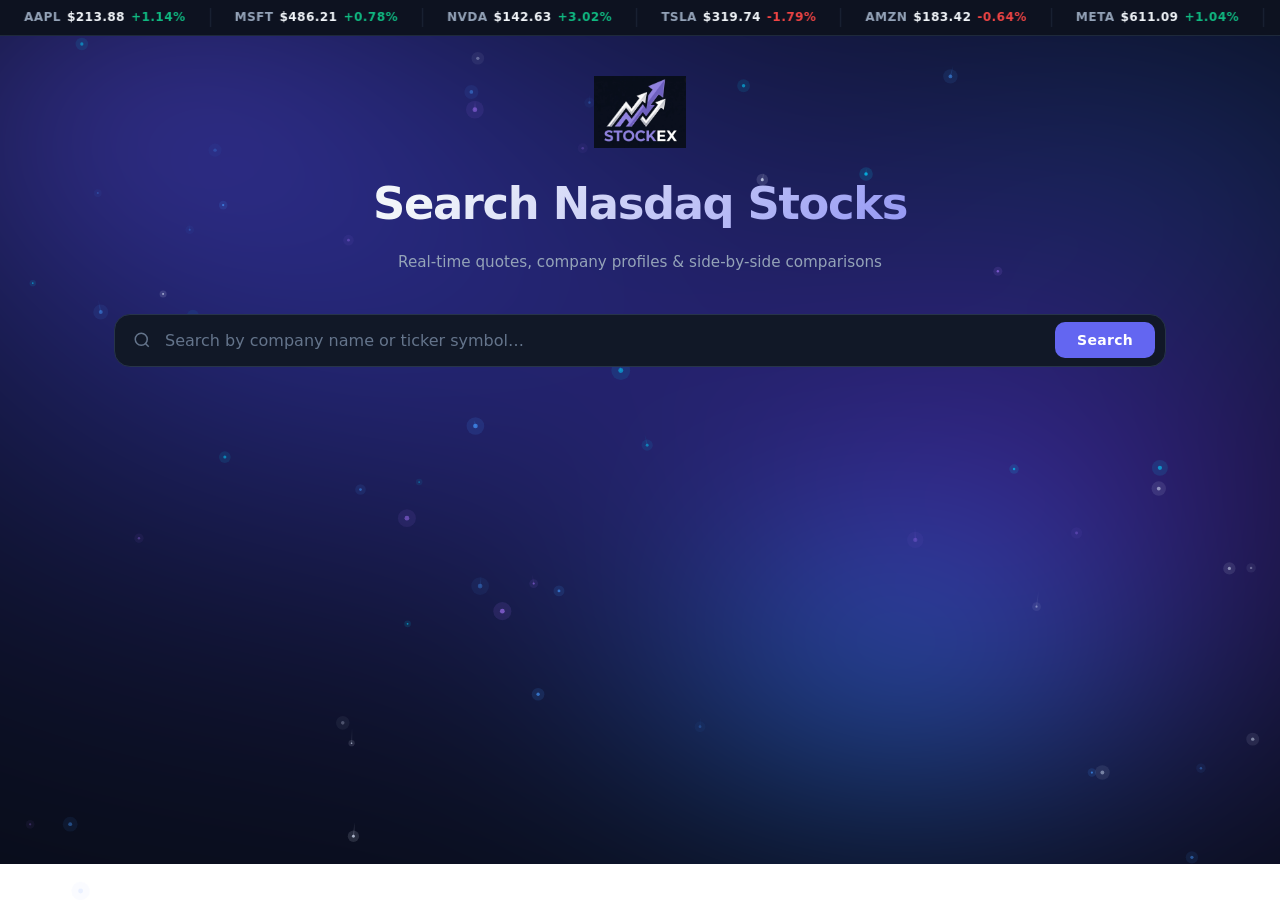
<file: index.html>
<!DOCTYPE html>
<html lang="en">
<head>
  <meta charset="UTF-8" />
  <meta name="viewport" content="width=device-width, initial-scale=1.0" />
  <title>StockEx — Nasdaq Search</title>

  <!-- Favicon -->
  <link rel="icon" type="image/png" href="public/2.png" />
  <link rel="apple-touch-icon" href="public/2.png" />

  <!-- Open Graph -->
  <meta property="og:title" content="StockEx — Nasdaq Search" />
  <meta property="og:description" content="Real-time quotes, company profiles and side-by-side comparisons." />
  <meta property="og:image" content="public/2.png" />
  <meta property="og:type" content="website" />

  <link rel="stylesheet" href="css/style.css" />
</head>
<body>
  <div class="ink-page-bg" aria-hidden="true">
    <img
      src="public/1.png"
      alt=""
      class="ink-page-bg__image"
    />
    <canvas id="ink-reveal-canvas" class="ink-page-bg__canvas"></canvas>
  </div>

  <!-- Animated shader background — same z-index:0, later in DOM = on top.
       Fades to opacity:0 on mouse activity so the ink-reveal layer shows. -->
  <canvas id="shader-bg-canvas" class="shader-bg-canvas" aria-hidden="true"></canvas>

  <!-- Falling particles / shooting-star layer — above shader, below all UI. -->
  <canvas id="particles-canvas" class="particles-canvas" aria-hidden="true"></canvas>

  <div id="marquee-container" class="marquee-container">
    <div id="marquee-track" class="marquee-track"></div>
  </div>

  <main class="main-container">
    <header class="page-header">
      <a href="index.html" class="site-logo-link">
        <img
          src="public/2.png"
          alt="StockEx"
          class="site-logo"
        />
      </a>
      <h1 class="main-title">Search Nasdaq Stocks</h1>
      <p class="subtitle">Real-time quotes, company profiles &amp; side-by-side comparisons</p>
    </header>

    <div id="compare-bar" class="compare-bar hidden">
      <div class="compare-bar__inner">
        <span class="compare-bar__label">Compare:</span>
        <div id="compare-chips" class="compare-chips"></div>
        <a id="compare-link" href="compare.html" class="btn btn--primary">View Comparison</a>
        <button id="compare-clear" class="btn btn--ghost">Clear All</button>
      </div>
    </div>

    <section class="search-section">
      <div id="form-container" class="form-container">
        <div class="search-box">
          <span class="search-icon">
            <svg width="18" height="18" viewBox="0 0 24 24" fill="none" stroke="currentColor" stroke-width="2">
              <circle cx="11" cy="11" r="8"/><line x1="21" y1="21" x2="16.65" y2="16.65"/>
            </svg>
          </span>
          <input
            id="search-input"
            type="text"
            class="search-input"
            placeholder="Search by company name or ticker symbol&hellip;"
            autocomplete="off"
            spellcheck="false"
          />
          <button id="search-clear-btn" class="search-clear-btn hidden" aria-label="Clear search">&#10005;</button>
        </div>
        <div id="autocomplete-list" class="autocomplete-list hidden"></div>
      </div>
    </section>

    <section id="results-container" class="results-container hidden">
      <div id="loading-indicator" class="loading-indicator hidden">
        <div class="spinner"></div>
        <span>Searching&hellip;</span>
      </div>
      <div id="empty-state" class="empty-state hidden">
        <div class="empty-icon">&#128269;</div>
        <p>No results found.</p>
        <span>Try a different company name or ticker symbol.</span>
      </div>
      <div id="results-grid" class="results-grid"></div>
    </section>
  </main>

  <script type="module" src="js/main.js"></script>
  <script type="module" src="js/shaderBackground.js"></script>
  <script type="module" src="js/fallingParticles.js"></script>
</body>
</html>
</file>
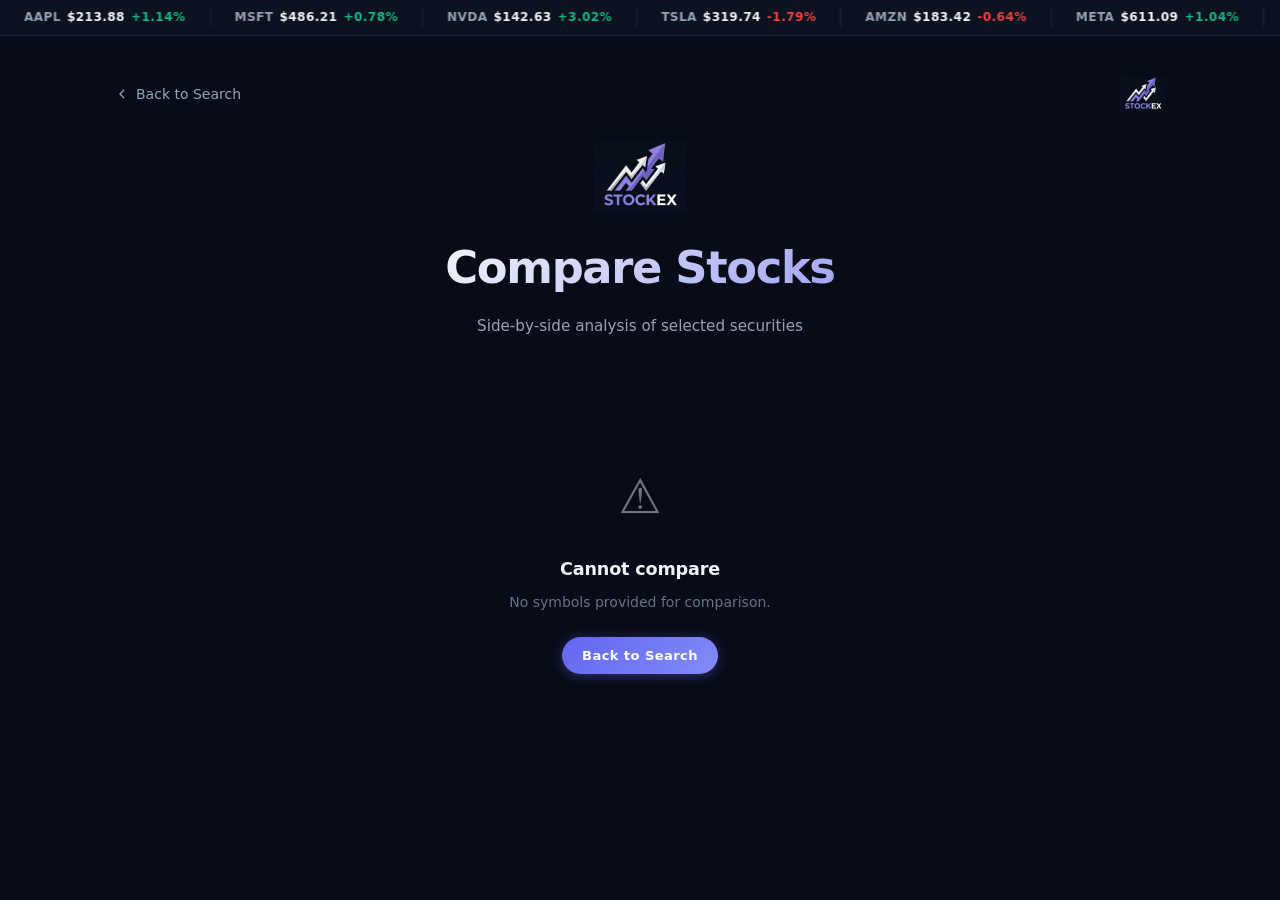
<file: compare.html>
<!DOCTYPE html>
<html lang="en">
<head>
  <meta charset="UTF-8" />
  <meta name="viewport" content="width=device-width, initial-scale=1.0" />
  <title>Compare Stocks — StockEx</title>

  <!-- Favicon -->
  <link rel="icon" type="image/png" href="public/2.png" />
  <link rel="apple-touch-icon" href="public/2.png" />

  <!-- Open Graph -->
  <meta property="og:title" content="Compare Stocks — StockEx" />
  <meta property="og:image" content="public/2.png" />
  <meta property="og:type" content="website" />

  <link rel="stylesheet" href="css/style.css" />
</head>
<body>
  <div id="marquee-container" class="marquee-container">
    <div id="marquee-track" class="marquee-track"></div>
  </div>

  <main class="main-container">
    <nav class="breadcrumb">
      <a href="index.html" class="back-link">
        <svg width="16" height="16" viewBox="0 0 24 24" fill="none" stroke="currentColor" stroke-width="2">
          <polyline points="15 18 9 12 15 6"/>
        </svg>
        Back to Search
      </a>
      <a href="index.html" class="site-logo-link">
        <img
          src="public/2.png"
          alt="StockEx"
          class="site-logo site-logo--nav"
        />
      </a>
    </nav>

    <header class="page-header">
      <a href="index.html" class="site-logo-link">
        <img
          src="public/2.png"
          alt="StockEx"
          class="site-logo"
        />
      </a>
      <h1 class="main-title">Compare Stocks</h1>
      <p class="subtitle">Side-by-side analysis of selected securities</p>
    </header>

    <div id="compare-page-container" class="compare-page-container">
      <div id="loading-indicator" class="loading-indicator">
        <div class="spinner"></div>
        <span>Loading comparison data&hellip;</span>
      </div>
    </div>
  </main>

  <script type="module" src="js/compare.js"></script>
</body>
</html>
</file>
<file: css/style.css>
/* ─── Reset & Base ─────────────────────────────────────────── */
*, *::before, *::after { box-sizing: border-box; margin: 0; padding: 0; }

:root {
  --bg:          #080c18;
  --bg-2:        #0d1220;
  --surface:     #111827;
  --surface-2:   #1a2236;
  --border:      #1e293b;
  --border-2:    #273449;
  --text-1:      #f1f5f9;
  --text-2:      #94a3b8;
  --text-3:      #64748b;
  --accent:      #6366f1;
  --accent-glow: rgba(99, 102, 241, 0.25);
  --green:       #10b981;
  --green-dim:   rgba(16, 185, 129, 0.12);
  --red:         #ef4444;
  --red-dim:     rgba(239, 68, 68, 0.12);
  --yellow:      #f59e0b;
  --radius:      10px;
  --radius-lg:   16px;
  --shadow:      0 4px 24px rgba(0, 0, 0, 0.4);
  --shadow-sm:   0 2px 8px rgba(0, 0, 0, 0.25);
  --transition:  0.18s ease;
  --font:        'Segoe UI', system-ui, -apple-system, sans-serif;

  /* Glass card tokens */
  --glass-bg:          rgba(18, 25, 40, 0.75);
  --glass-border:      rgba(255, 255, 255, 0.08);
  --card-radius:       18px;
  --card-glow:         rgba(99, 102, 241, 0.18);
  --card-shadow:       0 8px 32px rgba(0, 0, 0, 0.45), 0 1px 0 rgba(255, 255, 255, 0.04) inset;
  --card-shadow-hover: 0 20px 60px rgba(0, 0, 0, 0.55), 0 0 0 1px rgba(99, 102, 241, 0.35), 0 0 40px rgba(99, 102, 241, 0.12);
}

html { scroll-behavior: smooth; }

body {
  font-family: var(--font);
  background: var(--bg);
  color: var(--text-1);
  min-height: 100vh;
  line-height: 1.6;
  -webkit-font-smoothing: antialiased;
}

a { color: inherit; text-decoration: none; }

/* ─── Full Page Ink Reveal Background ─────────────────────── */
.ink-page-bg {
  position: fixed;
  inset: 0;
  z-index: 0;
  pointer-events: none;
  overflow: hidden;
  background: var(--bg);
}

.ink-page-bg__image,
.ink-page-bg__canvas {
  position: absolute;
  inset: 0;
  width: 100%;
  height: 100%;
}

.ink-page-bg__image {
  object-fit: cover;
}

.ink-page-bg__canvas {
  z-index: 1;
}

/* ─── Marquee Ticker ───────────────────────────────────────── */
.marquee-container {
  position: sticky;
  top: 0;
  z-index: 100;
  background: var(--bg-2);
  border-bottom: 1px solid var(--border);
  overflow: hidden;
  height: 36px;
  display: flex;
  align-items: center;
}

.marquee-track {
  display: flex;
  align-items: center;
  gap: 0;
  white-space: nowrap;
  width: max-content;
  will-change: transform;
  animation: ticker-scroll 32s linear infinite;
}

.marquee-container:hover .marquee-track {
  animation-play-state: paused;
}

.marquee-track--fallback {
  width: 100%;
  animation: none;
  justify-content: center;
}

.marquee-item {
  display: inline-flex;
  align-items: center;
  gap: 6px;
  padding: 0 24px;
  font-size: 12px;
  font-weight: 600;
  letter-spacing: 0.04em;
  border-right: 1px solid var(--border);
}

.marquee-item .ticker { color: var(--text-2); }
.marquee-item .price  { color: var(--text-1); }
.marquee-item .change.up   { color: var(--green); }
.marquee-item .change.down { color: var(--red); }
.marquee-item .change.flat { color: var(--text-3); }

.marquee-fallback {
  color: var(--text-2);
  font-size: 12px;
  font-weight: 600;
}

@keyframes ticker-scroll {
  from { transform: translateX(0); }
  to { transform: translateX(-50%); }
}

/* ─── Layout ───────────────────────────────────────────────── */
.main-container {
  position: relative;
  z-index: 1;
  max-width: 1100px;
  margin: 0 auto;
  padding: 40px 24px 80px;
}

/* ─── Page Header ──────────────────────────────────────────── */
.page-header {
  text-align: center;
  margin-bottom: 40px;
}

/* ─── Site Logo (image) ────────────────────────────────────── */
.site-logo-link {
  display: inline-flex;
  align-items: center;
  line-height: 0;
  flex-shrink: 0;
  margin-bottom: 20px;
}

/* Full-size logo — used in page headers */
.site-logo {
  height: clamp(52px, 8vw, 72px);
  width: auto;
  object-fit: contain;
  display: block;
}

/* Compact logo — used in breadcrumb nav bars */
.site-logo--nav {
  height: 36px;
}

.site-logo-link:has(.site-logo--nav) {
  margin-bottom: 0;
}

.main-title {
  font-size: clamp(1.8rem, 4vw, 2.8rem);
  font-weight: 800;
  letter-spacing: -0.03em;
  background: linear-gradient(135deg, #f1f5f9 30%, #6366f1 100%);
  -webkit-background-clip: text;
  -webkit-text-fill-color: transparent;
  background-clip: text;
  margin-bottom: 10px;
}

.subtitle {
  color: var(--text-2);
  font-size: 0.95rem;
}

/* ─── Breadcrumb / Back Link ───────────────────────────────── */
.breadcrumb {
  display: flex;
  align-items: center;
  justify-content: space-between;
  margin-bottom: 28px;
}

.back-link {
  display: inline-flex;
  align-items: center;
  gap: 6px;
  color: var(--text-2);
  font-size: 0.875rem;
  font-weight: 500;
  transition: color var(--transition);
}

.back-link:hover { color: var(--text-1); }

/* ─── Compare Bar ──────────────────────────────────────────── */
.compare-bar {
  background: linear-gradient(90deg, var(--surface) 0%, var(--surface-2) 100%);
  border: 1px solid var(--accent);
  border-radius: var(--radius-lg);
  padding: 12px 20px;
  margin-bottom: 28px;
  box-shadow: 0 0 20px var(--accent-glow);
}

.compare-bar__inner {
  display: flex;
  align-items: center;
  gap: 12px;
  flex-wrap: wrap;
}

.compare-bar__label {
  font-size: 0.8rem;
  font-weight: 700;
  text-transform: uppercase;
  letter-spacing: 0.08em;
  color: var(--accent);
  flex-shrink: 0;
}

.compare-chips {
  display: flex;
  gap: 8px;
  flex-wrap: wrap;
  flex: 1;
}

.chip {
  display: inline-flex;
  align-items: center;
  gap: 6px;
  padding: 4px 10px;
  background: var(--accent-glow);
  border: 1px solid var(--accent);
  border-radius: 999px;
  font-size: 0.8rem;
  font-weight: 600;
  color: var(--text-1);
  letter-spacing: 0.04em;
}

.chip__label {
  display: inline-flex;
  align-items: center;
  gap: 6px;
  min-width: 0;
}

.chip__label span {
  max-width: 150px;
  overflow: hidden;
  text-overflow: ellipsis;
  white-space: nowrap;
  color: var(--text-2);
  font-weight: 500;
  letter-spacing: 0;
}

.chip__remove {
  display: inline-flex;
  align-items: center;
  justify-content: center;
  width: 16px;
  height: 16px;
  border-radius: 50%;
  background: transparent;
  border: none;
  color: var(--text-2);
  cursor: pointer;
  font-size: 10px;
  transition: color var(--transition), background var(--transition);
}

.chip__remove:hover { color: var(--red); background: var(--red-dim); }

.compare-helper,
.compare-message {
  width: 100%;
  font-size: 0.78rem;
  color: var(--text-2);
}

.compare-message {
  color: var(--yellow);
}

/* ─── Buttons ──────────────────────────────────────────────── */
.btn {
  display: inline-flex;
  align-items: center;
  justify-content: center;
  gap: 6px;
  padding: 8px 20px;
  border-radius: 999px;
  font-size: 0.82rem;
  font-weight: 600;
  letter-spacing: 0.03em;
  cursor: pointer;
  border: none;
  transition: all 250ms ease;
  white-space: nowrap;
  text-decoration: none;
}

.btn--primary {
  background: linear-gradient(135deg, #6366f1 0%, #818cf8 100%);
  color: #fff;
  box-shadow: 0 2px 12px rgba(99, 102, 241, 0.4);
}

.btn--primary:hover {
  background: linear-gradient(135deg, #7577f5 0%, #93a1fb 100%);
  box-shadow: 0 6px 24px rgba(99, 102, 241, 0.55);
  transform: translateY(-1px);
}

.btn--ghost {
  background: transparent;
  color: var(--text-2);
  border: 1px solid var(--border-2);
}

.btn--ghost:hover {
  color: var(--text-1);
  border-color: var(--text-3);
  background: var(--surface-2);
}

.btn--sm { padding: 7px 16px; font-size: 0.75rem; }

.btn--add {
  background: rgba(255, 255, 255, 0.06);
  color: var(--text-2);
  border: 1px solid rgba(255, 255, 255, 0.1);
}

.btn--add:hover {
  background: rgba(255, 255, 255, 0.1);
  color: var(--text-1);
  border-color: rgba(255, 255, 255, 0.2);
  transform: translateY(-1px);
}

/* ─── Search Section ───────────────────────────────────────── */
.search-section { margin-bottom: 36px; }

.form-container { position: relative; }

.search-box {
  position: relative;
  display: flex;
  align-items: center;
  background: var(--surface);
  border: 1px solid var(--border-2);
  border-radius: var(--radius-lg);
  transition: border-color var(--transition), box-shadow var(--transition);
  overflow: visible;
}

.search-box:focus-within {
  border-color: var(--accent);
  box-shadow: 0 0 0 3px var(--accent-glow);
}

.search-icon {
  padding: 0 14px 0 18px;
  color: var(--text-3);
  display: flex;
  align-items: center;
  flex-shrink: 0;
}

.search-input {
  flex: 1;
  background: transparent;
  border: none;
  outline: none;
  color: var(--text-1);
  font-size: 1rem;
  font-family: var(--font);
  padding: 16px 0;
}

.search-input::placeholder { color: var(--text-3); }

.search-clear-btn {
  padding: 0 18px;
  background: transparent;
  border: none;
  color: var(--text-3);
  font-size: 13px;
  cursor: pointer;
  display: flex;
  align-items: center;
  transition: color var(--transition);
}

.search-clear-btn:hover { color: var(--text-1); }

/* Search submit button — injected into .search-box by SearchForm */
.search-submit-btn {
  flex-shrink: 0;
  padding: 10px 22px;
  margin: 6px 10px 6px 0;
  background: var(--accent);
  color: #fff;
  border: none;
  border-radius: var(--radius);
  font-family: var(--font);
  font-size: 0.875rem;
  font-weight: 600;
  letter-spacing: 0.02em;
  cursor: pointer;
  white-space: nowrap;
  transition: background var(--transition), box-shadow var(--transition), transform var(--transition);
}

.search-submit-btn:hover {
  background: #7577f5;
  box-shadow: 0 4px 16px rgba(99, 102, 241, 0.4);
  transform: translateY(-1px);
}

.search-submit-btn:active { transform: translateY(0); }

/* ─── Autocomplete Dropdown ────────────────────────────────── */
.autocomplete-list {
  position: absolute;
  top: calc(100% + 6px);
  left: 0;
  right: 0;
  background: var(--surface);
  border: 1px solid var(--border-2);
  border-radius: var(--radius);
  box-shadow: var(--shadow);
  z-index: 200;
  max-height: 320px;
  overflow-y: auto;
  scrollbar-width: thin;
  scrollbar-color: var(--border-2) transparent;
}

.autocomplete-item {
  display: flex;
  align-items: center;
  justify-content: space-between;
  padding: 12px 16px;
  cursor: pointer;
  border-bottom: 1px solid var(--border);
  transition: background var(--transition);
}

.autocomplete-item:last-child { border-bottom: none; }
.autocomplete-item:hover, .autocomplete-item.active {
  background: var(--surface-2);
}

.autocomplete-item__symbol {
  font-size: 0.8rem;
  font-weight: 700;
  color: var(--accent);
  letter-spacing: 0.06em;
  min-width: 60px;
}

.autocomplete-item__name {
  flex: 1;
  font-size: 0.875rem;
  color: var(--text-2);
  padding: 0 12px;
  overflow: hidden;
  text-overflow: ellipsis;
  white-space: nowrap;
}

.autocomplete-item__exchange {
  font-size: 0.7rem;
  color: var(--text-3);
  letter-spacing: 0.04em;
}

/* ─── Results Grid ─────────────────────────────────────────── */
.results-container { margin-top: 8px; }

.results-grid {
  display: grid;
  grid-template-columns: repeat(3, 1fr);
  gap: 20px;
}

/* ─── Stock Card ───────────────────────────────────────────── */
.stock-card {
  background: var(--glass-bg);
  backdrop-filter: blur(18px);
  -webkit-backdrop-filter: blur(18px);
  border: 1px solid var(--glass-border);
  border-radius: var(--card-radius);
  padding: 24px;
  display: flex;
  flex-direction: column;
  gap: 16px;
  cursor: pointer;
  box-shadow: var(--card-shadow);
  transition: transform 250ms ease, box-shadow 250ms ease, border-color 250ms ease;
  position: relative;
  overflow: hidden;
}

.stock-card::before {
  content: '';
  position: absolute;
  inset: 0 0 auto 0;
  height: 1px;
  background: linear-gradient(90deg, transparent, rgba(255, 255, 255, 0.14), transparent);
  pointer-events: none;
}

.stock-card:hover {
  transform: translateY(-6px) scale(1.01);
  box-shadow: var(--card-shadow-hover);
  border-color: rgba(99, 102, 241, 0.4);
}

.stock-card:focus-visible {
  outline: 2px solid var(--accent);
  outline-offset: 3px;
}

/* ── Card Header ─────────────────────────────────────────────── */
.stock-card__header {
  display: flex;
  align-items: flex-start;
  justify-content: space-between;
  gap: 12px;
}

.stock-card__logo-wrap {
  width: 48px;
  height: 48px;
  border-radius: 12px;
  background: rgba(255, 255, 255, 0.92);
  border: 1px solid rgba(255, 255, 255, 0.18);
  display: flex;
  align-items: center;
  justify-content: center;
  flex-shrink: 0;
  overflow: hidden;
  box-shadow: 0 2px 8px rgba(0, 0, 0, 0.28);
}

.stock-card__logo-wrap--fallback {
  background: rgba(99, 102, 241, 0.14);
  border-color: rgba(99, 102, 241, 0.28);
  color: var(--accent);
  font-size: 1.05rem;
  font-weight: 800;
  letter-spacing: -0.02em;
}

.stock-card__logo {
  width: 100%;
  height: 100%;
  object-fit: contain;
  padding: 8px;
}

.stock-card__symbol {
  font-size: 1.1rem;
  font-weight: 800;
  letter-spacing: 0.02em;
  color: var(--text-1);
  line-height: 1.2;
}

.stock-card__name {
  font-size: 0.78rem;
  color: var(--text-2);
  margin-top: 3px;
  line-height: 1.3;
  white-space: nowrap;
  overflow: hidden;
  text-overflow: ellipsis;
}

.stock-card__exchange {
  font-size: 0.65rem;
  font-weight: 700;
  letter-spacing: 0.08em;
  text-transform: uppercase;
  color: var(--accent);
  background: rgba(99, 102, 241, 0.12);
  border: 1px solid rgba(99, 102, 241, 0.26);
  padding: 3px 9px;
  border-radius: 999px;
  flex-shrink: 0;
  white-space: nowrap;
}

/* ── Quote Row ───────────────────────────────────────────────── */
.stock-card__quote-row {
  display: flex;
  align-items: center;
  justify-content: space-between;
  gap: 12px;
  padding: 12px 0;
  border-top: 1px solid rgba(255, 255, 255, 0.06);
  border-bottom: 1px solid rgba(255, 255, 255, 0.06);
}

.stock-card__price {
  font-size: 1.5rem;
  font-weight: 700;
  color: var(--text-1);
  letter-spacing: -0.03em;
  line-height: 1;
}

.stock-card__change {
  font-size: 0.75rem;
  font-weight: 700;
  padding: 4px 10px;
  border-radius: 999px;
  letter-spacing: 0.02em;
  flex-shrink: 0;
}

.stock-card__change.up {
  color: var(--green);
  background: rgba(16, 185, 129, 0.14);
  border: 1px solid rgba(16, 185, 129, 0.26);
}
.stock-card__change.down {
  color: var(--red);
  background: rgba(239, 68, 68, 0.14);
  border: 1px solid rgba(239, 68, 68, 0.26);
}
.stock-card__change.flat {
  color: var(--text-3);
  background: rgba(100, 116, 139, 0.1);
  border: 1px solid rgba(100, 116, 139, 0.16);
}

.text-highlight {
  background: rgba(250, 204, 21, 0.92);
  color: #111827;
  border-radius: 5px;
  padding: 0 3px;
  box-shadow: 0 0 12px rgba(250, 204, 21, 0.25);
}

/* ── Details (exchange full name + currency badges) ──────────── */
.stock-card__meta { flex: 1; min-width: 0; }

.stock-card__details {
  display: flex;
  align-items: center;
  gap: 6px;
  flex-wrap: wrap;
}

.stock-card__detail {
  font-size: 0.72rem;
  color: var(--text-3);
  white-space: nowrap;
  overflow: hidden;
  text-overflow: ellipsis;
  max-width: 200px;
}

.stock-card__currency {
  font-size: 0.65rem;
  font-weight: 700;
  letter-spacing: 0.06em;
  text-transform: uppercase;
  color: var(--green);
  background: rgba(16, 185, 129, 0.1);
  border: 1px solid rgba(16, 185, 129, 0.22);
  padding: 2px 7px;
  border-radius: 999px;
  flex-shrink: 0;
}

/* ── Footer buttons ───────────────────────────────────────────── */
.stock-card__footer {
  display: flex;
  gap: 8px;
  margin-top: auto;
}

.stock-card__footer .btn {
  flex: 1;
  justify-content: center;
}

/* ─── Loading Indicator ────────────────────────────────────── */
.loading-indicator {
  display: flex;
  flex-direction: column;
  align-items: center;
  justify-content: center;
  gap: 14px;
  padding: 60px 20px;
  color: var(--text-2);
  font-size: 0.875rem;
}

.spinner {
  width: 36px;
  height: 36px;
  border: 3px solid var(--border-2);
  border-top-color: var(--accent);
  border-radius: 50%;
  animation: spin 0.8s linear infinite;
}

@keyframes spin {
  to { transform: rotate(360deg); }
}

/* ─── Empty State ──────────────────────────────────────────── */
.empty-state {
  text-align: center;
  padding: 80px 20px;
  display: flex;
  flex-direction: column;
  align-items: center;
}

.empty-icon {
  font-size: 3rem;
  margin-bottom: 20px;
  opacity: 0.45;
}

.empty-state p {
  font-size: 1.1rem;
  font-weight: 700;
  color: var(--text-1);
  margin-bottom: 8px;
  letter-spacing: -0.01em;
}

.empty-state span {
  font-size: 0.875rem;
  color: var(--text-3);
  max-width: 280px;
  line-height: 1.6;
}

/* ─── Error State ──────────────────────────────────────────── */
.error-state {
  background: rgba(239, 68, 68, 0.05);
  border: 1px solid rgba(239, 68, 68, 0.15);
  border-left: 3px solid var(--red);
  border-radius: var(--radius-lg);
  padding: 22px 26px;
  display: flex;
  flex-direction: column;
  align-items: flex-start;
  gap: 6px;
  max-width: 560px;
  margin: 40px auto;
}

.error-state__icon {
  font-size: 1.2rem;
  color: var(--yellow);
}

.error-state p {
  font-size: 0.95rem;
  font-weight: 700;
  color: var(--text-1);
}

.error-state span {
  font-size: 0.84rem;
  color: var(--text-2);
  display: block;
  max-width: 100%;
  line-height: 1.65;
}

/* ─── Company Page ─────────────────────────────────────────── */
.company-container {
  display: flex;
  flex-direction: column;
  gap: 20px;
}

/* Hero card */
.company-hero {
  display: flex;
  align-items: flex-start;
  justify-content: space-between;
  gap: 24px;
  flex-wrap: wrap;
  background: var(--surface);
  border: 1px solid var(--border);
  border-radius: var(--radius-lg);
  padding: 28px;
}

.company-hero__identity {
  display: flex;
  align-items: flex-start;
  gap: 16px;
  flex: 1;
  min-width: 0;
}

.company-hero__logo {
  width: 56px;
  height: 56px;
  border-radius: var(--radius);
  object-fit: contain;
  background: #fff;
  padding: 6px;
  flex-shrink: 0;
}

.company-hero__identity-text { flex: 1; min-width: 0; }

.company-hero__symbol {
  font-size: 1.9rem;
  font-weight: 800;
  letter-spacing: -0.02em;
  line-height: 1.1;
}

.company-hero__name {
  font-size: 0.95rem;
  color: var(--text-2);
  margin-top: 4px;
  margin-bottom: 10px;
}

.company-hero__badge-row {
  display: flex;
  align-items: center;
  gap: 8px;
  flex-wrap: wrap;
}

.company-hero__exchange-badge {
  font-size: 0.7rem;
  font-weight: 700;
  letter-spacing: 0.06em;
  color: var(--text-3);
  background: var(--surface-2);
  border: 1px solid var(--border-2);
  padding: 2px 10px;
  border-radius: 999px;
}

.company-hero__currency-badge {
  font-size: 0.68rem;
  font-weight: 700;
  letter-spacing: 0.06em;
  color: var(--green);
  background: var(--green-dim);
  border: 1px solid rgba(16, 185, 129, 0.2);
  padding: 2px 8px;
  border-radius: 999px;
}

.company-hero__pricing {
  display: flex;
  flex-direction: column;
  align-items: flex-end;
  gap: 8px;
  flex-shrink: 0;
}

.company-hero__price {
  font-size: 2.5rem;
  font-weight: 700;
  letter-spacing: -0.03em;
  line-height: 1;
}

.company-hero__change {
  font-size: 0.9rem;
  font-weight: 600;
  padding: 5px 14px;
  border-radius: 8px;
}

.company-hero__change--up      { color: var(--green); background: var(--green-dim); }
.company-hero__change--down    { color: var(--red);   background: var(--red-dim);   }
.company-hero__change--neutral { color: var(--text-3); background: var(--surface-2); }

/* Intraday price strip */
.company-price-row {
  display: grid;
  grid-template-columns: repeat(4, 1fr);
  gap: 1px;
  background: var(--border);
  border: 1px solid var(--border);
  border-radius: var(--radius-lg);
  overflow: hidden;
}

.price-cell {
  background: var(--surface);
  padding: 16px 20px;
  text-align: center;
}

.price-cell__label {
  font-size: 0.68rem;
  font-weight: 700;
  letter-spacing: 0.08em;
  text-transform: uppercase;
  color: var(--text-3);
  margin-bottom: 6px;
}

.price-cell__value {
  font-size: 1rem;
  font-weight: 700;
  color: var(--text-1);
}

/* Key metrics grid */
.company-stats {
  display: grid;
  grid-template-columns: repeat(auto-fill, minmax(190px, 1fr));
  gap: 14px;
}

.stat-card {
  background: var(--surface);
  border: 1px solid var(--border);
  border-radius: var(--radius);
  padding: 18px 20px;
  transition: border-color var(--transition);
}

.stat-card:hover { border-color: var(--border-2); }

.stat-card__label {
  font-size: 0.68rem;
  font-weight: 700;
  letter-spacing: 0.08em;
  text-transform: uppercase;
  color: var(--text-3);
  margin-bottom: 6px;
}

.stat-card__value {
  font-size: 1.1rem;
  font-weight: 700;
  color: var(--text-1);
}

/* Company details (meta) */
.company-meta-section {
  background: var(--surface);
  border: 1px solid var(--border);
  border-radius: var(--radius-lg);
  padding: 24px;
}

.company-meta-grid {
  display: grid;
  grid-template-columns: repeat(auto-fill, minmax(180px, 1fr));
  gap: 20px;
}

.company-meta__label {
  font-size: 0.68rem;
  font-weight: 700;
  letter-spacing: 0.08em;
  text-transform: uppercase;
  color: var(--text-3);
  margin-bottom: 4px;
}

.company-meta__value {
  font-size: 0.9rem;
  font-weight: 500;
  color: var(--text-1);
}

.company-meta__link {
  font-size: 0.9rem;
  font-weight: 500;
  color: var(--accent);
  text-decoration: underline;
  text-underline-offset: 3px;
  transition: color var(--transition);
}

.company-meta__link:hover { color: #7577f5; }

/* Historical price chart */
.company-chart-card {
  background: var(--surface);
  border: 1px solid var(--border);
  border-radius: var(--radius-lg);
  padding: 24px;
}

.company-chart-wrap {
  position: relative;
  height: 320px;
}

.company-chart-empty {
  color: var(--text-2);
  font-size: 0.9rem;
  line-height: 1.7;
}

/* About / description */
.company-description {
  background: var(--surface);
  border: 1px solid var(--border);
  border-radius: var(--radius-lg);
  padding: 24px;
  line-height: 1.8;
  color: var(--text-2);
  font-size: 0.9rem;
}

.company-description h2 {
  font-size: 0.75rem;
  font-weight: 700;
  letter-spacing: 0.1em;
  text-transform: uppercase;
  color: var(--text-3);
  margin-bottom: 14px;
  padding-bottom: 10px;
  border-bottom: 1px solid var(--border);
}

/* ─── Compare Page ─────────────────────────────────────────── */
.compare-page-container {
  display: flex;
  flex-direction: column;
  gap: 24px;
}

.compare-card-grid {
  display: grid;
  grid-template-columns: repeat(auto-fit, minmax(260px, 1fr));
  gap: 18px;
}

.compare-company-card,
.compare-chart-card {
  background: var(--surface);
  border: 1px solid var(--border);
  border-radius: var(--radius-lg);
  padding: 22px;
  box-shadow: var(--shadow-sm);
}

.compare-company-card {
  display: flex;
  flex-direction: column;
  gap: 16px;
}

.compare-company-card__header {
  display: flex;
  align-items: center;
  gap: 14px;
}

.compare-company-card__logo-wrap {
  width: 52px;
  height: 52px;
  border-radius: var(--radius);
  background: #fff;
  border: 1px solid var(--border-2);
  display: flex;
  align-items: center;
  justify-content: center;
  overflow: hidden;
  flex-shrink: 0;
  color: var(--accent);
  font-weight: 800;
}

.compare-company-card__logo {
  width: 100%;
  height: 100%;
  object-fit: contain;
  padding: 7px;
}

.compare-company-card__logo-wrap--fallback {
  background: var(--surface-2);
}

.compare-company-card__identity {
  flex: 1;
  min-width: 0;
}

.compare-company-card__symbol {
  font-size: 1.25rem;
  font-weight: 800;
  color: var(--text-1);
}

.compare-company-card__name {
  color: var(--text-2);
  font-size: 0.86rem;
  line-height: 1.35;
}

.compare-company-card__price {
  font-size: 2rem;
  font-weight: 800;
  letter-spacing: -0.03em;
  line-height: 1;
}

.compare-company-card__change {
  width: fit-content;
  font-size: 0.82rem;
  font-weight: 700;
  padding: 4px 10px;
  border-radius: 999px;
}

.compare-company-card__change.up { color: var(--green); background: var(--green-dim); }
.compare-company-card__change.down { color: var(--red); background: var(--red-dim); }
.compare-company-card__change.flat { color: var(--text-3); background: var(--surface-2); }

.compare-company-card__metrics {
  display: flex;
  flex-direction: column;
  gap: 9px;
  padding-top: 4px;
}

.compare-company-card__metric {
  display: flex;
  align-items: baseline;
  justify-content: space-between;
  gap: 12px;
  font-size: 0.84rem;
  border-bottom: 1px solid var(--border);
  padding-bottom: 8px;
}

.compare-company-card__metric span {
  color: var(--text-3);
}

.compare-company-card__metric strong,
.compare-company-card__metric a {
  color: var(--text-1);
  font-weight: 700;
  text-align: right;
}

.compare-company-card__metric a {
  color: var(--accent);
  text-decoration: underline;
  text-underline-offset: 3px;
}

.compare-chart-wrap {
  position: relative;
  height: 360px;
}

.compare-table-wrapper {
  overflow-x: auto;
  background: var(--surface);
  border: 1px solid var(--border);
  border-radius: var(--radius-lg);
}

.compare-table {
  width: 100%;
  border-collapse: collapse;
  font-size: 0.875rem;
}

.compare-table th {
  background: var(--surface-2);
  color: var(--text-2);
  font-size: 0.7rem;
  font-weight: 700;
  letter-spacing: 0.08em;
  text-transform: uppercase;
  padding: 14px 20px;
  text-align: left;
  border-bottom: 1px solid var(--border);
  white-space: nowrap;
}

.compare-table td {
  padding: 14px 20px;
  border-bottom: 1px solid var(--border);
  color: var(--text-1);
  font-weight: 500;
}

.compare-table tr:last-child td { border-bottom: none; }

.compare-table td:first-child { color: var(--text-2); font-weight: 600; }

.compare-table .up   { color: var(--green); }
.compare-table .down { color: var(--red);   }

.company-chart-empty {
  color: var(--text-3);
  font-size: 0.875rem;
  text-align: center;
  padding: 40px 20px;
}

.compare-error-link {
  margin-top: 24px;
  display: inline-flex;
  align-items: center;
  gap: 6px;
}

/* ─── Shader Background Canvas ─────────────────────────────── */
/* Sits directly after .ink-page-bg in the DOM (same z-index:0) so it        */
/* renders on top of the ink layer by DOM order.  The JS module fades it out  */
/* on mousemove so the ink-reveal below is unobstructed, then fades it back   */
/* in once the mouse is idle.  pointer-events:none keeps interaction clear.   */
.shader-bg-canvas {
  position: fixed;
  inset: 0;
  z-index: 0;
  pointer-events: none;
  width: 100%;
  height: 100%;
  /* Slow fade-in when idle restores: blend from dark canvas to shader glow */
  transition: opacity 0.9s ease;
  opacity: 1;
}

/* Fast fade-out on mouse activity so ink-reveal appears quickly */
.shader-bg-canvas--hidden {
  opacity: 0;
  transition: opacity 0.25s ease;
}

/* ─── Falling Particles Canvas ──────────────────────────────── */
/* Same z-index:0 as shader but later in DOM = renders above it. */
/* Always visible (never toggled); subtle enough not to distract.  */
.particles-canvas {
  position: fixed;
  inset: 0;
  z-index: 0;
  pointer-events: none;
  width: 100%;
  height: 100%;
}

/* ─── Float animation (ambient use) ────────────────────────── */
@keyframes float {
  0%, 100% { transform: translateY(0); }
  50%       { transform: translateY(-10px); }
}

/* ─── Utility Classes ──────────────────────────────────────── */
.hidden { display: none !important; }

.up   { color: var(--green); }
.down { color: var(--red);   }

.section-title {
  font-size: 0.75rem;
  font-weight: 700;
  letter-spacing: 0.1em;
  text-transform: uppercase;
  color: var(--text-3);
  margin-bottom: 14px;
  padding-bottom: 10px;
  border-bottom: 1px solid var(--border);
}

/* ─── Scrollbar ────────────────────────────────────────────── */
::-webkit-scrollbar { width: 6px; height: 6px; }
::-webkit-scrollbar-track { background: transparent; }
::-webkit-scrollbar-thumb { background: var(--border-2); border-radius: 3px; }
::-webkit-scrollbar-thumb:hover { background: var(--text-3); }

/* ─── Responsive ───────────────────────────────────────────── */
@media (max-width: 1000px) {
  .results-grid { grid-template-columns: repeat(2, 1fr); }
}

@media (max-width: 700px) {
  .main-container { padding: 24px 16px 60px; }

  .main-title { font-size: 1.6rem; }

  .compare-bar__inner { gap: 8px; }

  .company-hero { flex-direction: column; gap: 20px; }

  .company-hero__pricing {
    align-items: flex-start;
    width: 100%;
  }

  .company-hero__price { font-size: 1.9rem; }

  .company-price-row { grid-template-columns: repeat(2, 1fr); }

  .results-grid { grid-template-columns: 1fr; }
}
</file>
